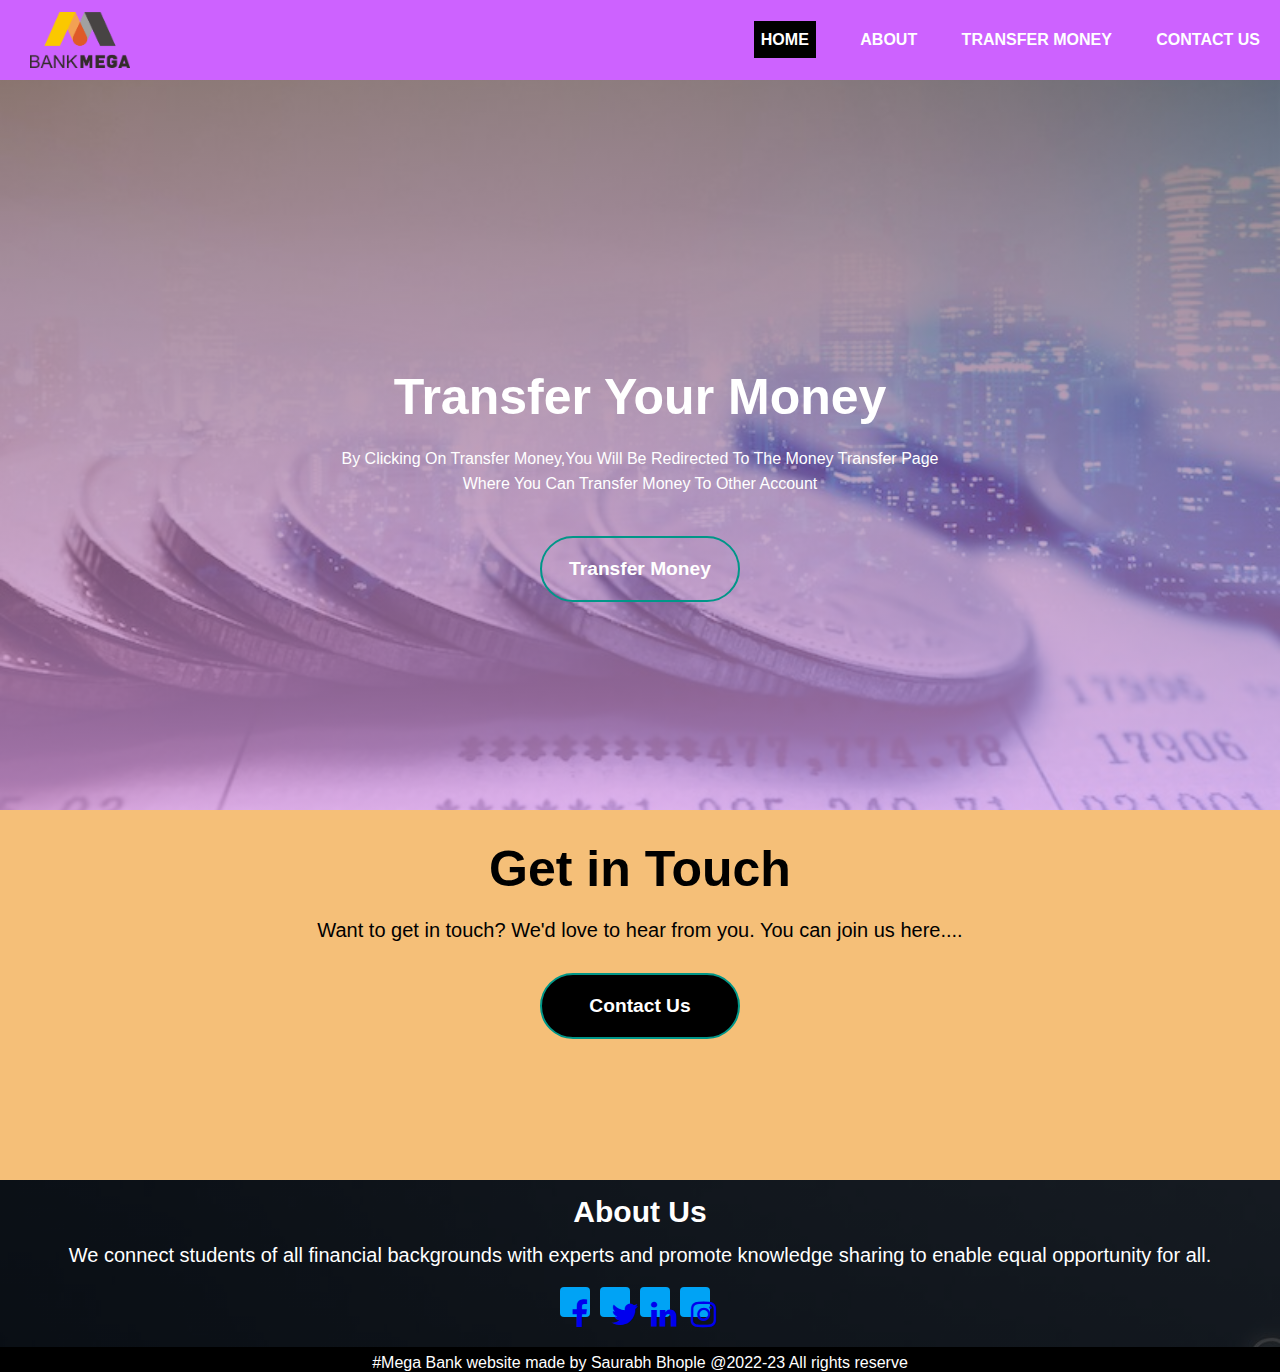
<file: index.html>
<!DOCTYPE html>
<html lang="en">
<head>
    <meta charset="UTF-8">
    <meta http-equiv="X-UA-Compatible" content="IE=edge">
    <meta name="viewport" content="width=device-width, initial-scale=1.0">
    <title>Bank Mega</title>
    <link rel="shortcut icon" href="logo.png">
    <link rel="stylesheet" href="./file/css/index1.css">
    <link
      rel="stylesheet" href="https://cdnjs.cloudflare.com/ajax/libs/font-awesome/4.7.0/css/font-awesome.min.css" integrity="sha256-eZrrJcwDc/3uDhsdt61sL2oOBY362qM3lon1gyExkL0=" crossorigin="anonymous"/>
    <link rel="stylesheet" href="https://cdnjs.cloudflare.com/ajax/libs/font-awesome/4.7.0/css/font-awesome.min.css">
</head>
<body  class="banner">
    <header>
        <nav>
            <img class="title_img" src="title.png">
            <!-- <h2 class="title">Sarthi <br>Bank</h2> -->
            <input type="checkbox" id="check">
            <label for="check" class="checkbtn">
            <i class="fa fa-align-justify"></i>
            </label>
            <ul>
                <li><a href="index.html" class="active">Home</a></li>
                <li><a href="#aboutUs">About</a></li>
                <li><a href="money.html">Transfer Money</a></li>
                <li><a href="contact_us.html">Contact Us</a></li>
            </ul>
        </nav>
    </header>
    <main>
        <div class="content">
            <h1>Transfer Your Money</h1>
            <p>By Clicking On Transfer Money,You Will Be Redirected To The Money Transfer Page <br>Where You Can Transfer Money To Other Account</p>
            <div>
                <button type="button" onclick="transfer()"><span></span>Transfer Money</button>
            </div>
        </div>
        <div class="contact-us">
            <h2>Get in Touch</h2>
            <p>Want to get in touch? We'd love to hear from you. You can join us here....</p>
            <button type="button" class="contact-us_btn" onclick="contact()"><span></span>Contact Us</button>
        </div>
    </main>
    <footer class="footer">
            <div class="aboutUs" id="aboutUs">
              <h2>About Us</h2>
              <p>
                We connect students of all financial backgrounds with experts and
                promote knowledge sharing to enable equal opportunity for all.
              </p>
              <ul class="social-media">
                <li>
                  <a href="#"><i class="fa fa-facebook" aria-hidden="true"></i></a>
                </li>
                <li>
                  <a href="#"><i class="fa fa-twitter" aria-hidden="true"></i></a>
                </li>
                <li>
                  <a href="#"><i class="fa fa-linkedin" aria-hidden="true"></i></a>
                </li>
                <li>
                  <a href="#"><i class="fa fa-instagram" aria-hidden="true"></i></a>
                </li>
              </ul>
            </div>
        <div class="rights">#Mega Bank website made by Saurabh Bhople @2022-23 All rights reserve</div>
    </footer>

    <script src="./file/js/index.js"></script>
    
</body>
</html>
</file>
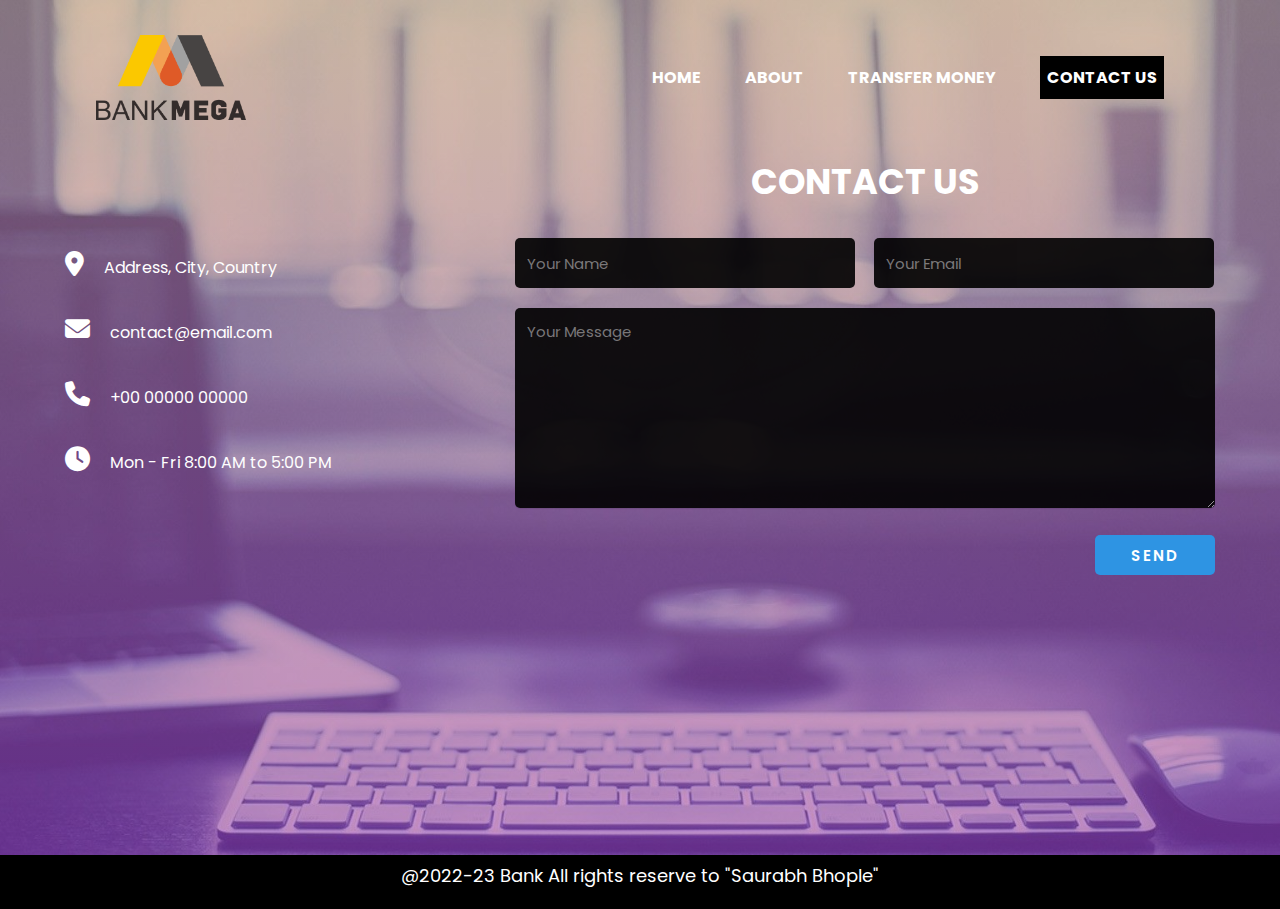
<file: contact_us.html>
<!DOCTYPE html>
<html lang="en">
<head>
    <meta charset="UTF-8">
    <meta http-equiv="X-UA-Compatible" content="IE=edge">
    <meta name="viewport" content="width=device-width, initial-scale=1.0">
    <title>Bank Mega</title>
    <link rel="shortcut icon" href="logo.png">
    <link rel="stylesheet" href="./file/css/contact_us.css">
    <link rel="stylesheet" href="https://cdnjs.cloudflare.com/ajax/libs/font-awesome/6.2.1/css/all.min.css">
</head>
<body  class="banner">
    <header>
        <div class="navbar">
            <img class="title_img" src="title.png">
            <!-- <h2 class="title">Sarthi <br>Bank</h2> -->
            <ul>
                <li><a href="index.html" active>Home</a></li>
                <li><a href="index.html #aboutUs">About</a></li>
                <li><a href="money.html">Transfer Money</a></li>
                <li><a href="contact_us.html" class="active">Contact Us</a></li>
            </ul>
        </div>
    </header>
    <main class="main">
        <!-- alert message start 
        <div class="alert-success">
            <span>Message Sent! Thank you for contact us.</span>
        </div>
        <div class="alert-error">
            <span>Something went wrong! Please try again.</span>
        </div>
        alert message end-->
        <div class="contact-section">
            <div class="contact-info">
                <div><i class="fas fa-map-marker-alt"></i>Address, City, Country</div>
                <div><i class="fas fa-envelope"></i>contact@email.com</div>
                <div><i class="fas fa-phone"></i>+00 00000 00000</div>
                <div><i class="fas fa-clock"></i>Mon - Fri 8:00 AM to 5:00 PM</div>
            </div>
            <div class="contact-form">
                <h2>Contact Us</h2>
                <form class="contact" action="" method="post">
                    <input type="text" name="name"  class="text-box" placeholder="Your Name" required>
                    <input type="email" name="email" class="text-box" placeholder="Your Email" required>
                    <textarea name="message" rows="5" placeholder="Your Message" required></textarea>
                    <input type="submit" name="submit" class="send-btn" value="Send">
                </form>
            </div>
        </div>
    </main>
    <footer class="footer">
        <div class="rights">@2022-23 Bank All rights reserve to "Saurabh Bhople"</div>
    </footer>
</body>
</html>
</file>
<file: file/css/index1.css>
*{
    margin: 0;
    padding: 0;
    font-family: sans-serif;
    text-decoration: none;
    list-style: none;
    box-sizing: border-box;
}
/* --- Nav Section Start --- */
nav{
    width: 100%;
    height: 80px;
    background: #cd62ff;
    margin: auto ;
    padding: 35px 0;
    display: flex;
    align-items: center;
    justify-content: space-between;
}

.title_img{
    width: 100px;
    position: inherit;
    cursor: pointer;
    margin: 10px 30px;
}
nav ul li{
    width: auto;
    list-style: none;
    display: inline-block;
    margin: 15px 20px;
    position: relative;
}

nav ul li a{
    text-decoration: none;
    color: white;
    text-transform: uppercase;
    font-weight: bold;
}

nav ul li::after{
    content: '';
    height: 3px;
    width: 0;
    background: #4df8e7;
    position: absolute;
    left: 0;
    bottom: -15px;
    transition: 1s;
}
nav ul li active::after{
    background: #4df8e7;
    position: absolute;
    left: 0;
    bottom: -15px;
    height: 3px;
    width: 100;
}
nav ul li:hover::after{
    width: 100%;
}
nav ul li .active{
    color: white;
    padding: 10px 7px;
    background-color: black;
}
.checkbtn{
    font-size: 30px;
    color: white;
    float: right;
    line-height: 80px;
    margin-right: 40px;
    cursor: pointer;
    display: none;
}
#check{
    display: none;
}

/* --- Nav Section End --- */

main{
    width: 100%;
    height: 85vh;
    background-image: linear-gradient(rgba(43, 10, 10, 0.5),rgba(229, 166, 245, 0.75)),url(Home_back.jpg);
    background-size: cover;
    background-position: center;
}
.content{
    width: 100%;
    position: absolute;
    top: 50%;
    transform: translateY(-50%);
    text-align: center;
    color: white;
}

.content h1{
    font-size: 50px;
    margin-top: 90px;
}

.content p{
    margin: 20px auto;
    font-weight: 100%;
    line-height: 25px;
}

button{
    width:200px;
    padding: 20px 0;
    text-align: center;
    margin: 20px 20px;
    border-radius: 35px;
    font-weight: bold;
    font-size: larger;
    border: 2px solid #009688;
    background: transparent;
    color: white;
    cursor: pointer;
    position: relative;
    overflow: visible;
}

span{
    background-color: #009688;
    height: 100%;
    margin: -20px auto 0;
    width: 0;
    border-radius: 35px;
    position: absolute;
    left: 0;
    z-index: -1;
    transition: 0.5s;
}

button:hover span{
    width: 100%;
}
button:hover{
    border: none;
} 

.contact-us{
    width: 100%;
    position: absolute;
    top: 90%;
    text-align: center;
    height: 43%;
    background-color: rgb(245, 191, 120);
}

.contact-us h2{
    font-size: 50px;
    margin-top: 30px;
    margin-bottom: 20px;
    color: rgb(0, 0, 0);
}

.contact-us p{
    margin: 10px auto;
    font-size: 20px;
    line-height: 25px;
    color: black;
}

.contact-us .contact-us_btn{
    background-color: black;
    z-index: 3;
}

/* --- Main Section End ---- */

/* --- Footer Section Start --- */
.footer{
    width: 100%;
    position: absolute;
    margin-top: 10px;
    top: 130%;
    background-image: linear-gradient(rgba(0,0,0,0.75),rgba(0,0,0,0.75)),url(contact.jpg);
    
    text-align: center;
}
.footer h2 {
    position: relative;
    font-size: 30px;
    color: white;
    margin-bottom: 15px;
    margin-top: 15px;
    font-weight: bold;
}
.footer .aboutUs p {
    color: white;
    font-size: 20px;
}
.footer .aboutUs p:hover {
    color: rgb(134, 129, 146);
    font-size: 20px;
}
.social-media {
    margin-top: 20px;
    display: flex;
    justify-content: center;
    list-style-type: none;
    font-size: 30px;
    align-items: center;
}
.social-media li a {
    display: inline-block;
    width: 30px;
    height: 30px;
    background: #00a3f5;
    justify-content: center;
    align-items: center;
    margin-right: 10px;
    text-decoration: none;
    border-radius: 4px;
    padding: 0.7rem;
}
.social-media li a:hover {
    background: #012a46;
}
.social-media li a .fa:hover {
    color: #f00;
}
.rights{
    margin-top: 15px;
    color: white;
    background-color: black;
    padding-top: 5pt;
    position: relative;
}
.rights:hover{
    color: red;
}
/* --- Footer Section End --- */
@media(max-width:858px){
    .checkbtn{
        display: block;
    }
    ul{
        position: absolute;
        width: 100%;
        height: 150vh;
        background: #2c3e50;
        top: 80px;
        left: -100%;
        text-align: center;
        transition: all .5s;
        z-index: 4;
    }
    nav ul li {
        display: block;
        margin: 50px 0;
        line-height: 30px;
    }
    nav ul li a{
        font-size: 20px;
    }
    a:hover, a.active{
        background: none;
        color: #0082e6;

    }
    #check:checked ~ ul{
        left: 0;
    }
    nav ul li::after{
        content: '';
        position: absolute;
    }
    nav ul li:hover::after{
        width: 0%;
    }
}
</file>
<file: file/css/contact_us.css>
@import url('https://fonts.googleapis.com/css2?family=Poppins:wght@400;500;600;700&display=swap');
*{
    margin: 0;
    padding: 0;
    box-sizing: border-box;
    font-family: "poppins", sans-serif;
}

.banner{
    width: 100%;
    height: 100vh;
    background-image: linear-gradient(rgba(201, 141, 141, 0.5),rgba(167, 40, 199, 0.5)),url(contact_us.jpg);
    background-size: cover;
    background-position: center;
}

/* --- Nav Section Start --- */
.navbar{
    width: 85%;
    margin: auto;
    padding: 35px 0;
    display: flex;
    align-items: center;
    justify-content: space-between;
}

.title{
    width: auto;
    font-size: 200%;
    cursor: pointer;
    color: gold;
    position: absolute;
    margin: 15%;
}

.title_img{
    width: 150px;
    position: relative;
    cursor: pointer;
}

.navbar ul li{
    width: auto;
    list-style: none;
    display: inline-block;
    margin: 15px 20px;
    position: relative;
}

.navbar ul li a{
    text-decoration: none;
    color: white;
    text-transform: uppercase;
    font-weight: bold;
}

.navbar ul li::after{
    content: '';
    height: 3px;
    width: 0;
    background: #4df8e7;
    position: absolute;
    left: 0;
    bottom: -10px;
    transition: 1s;
}

.navbar ul li active::after{
    background: #4df8e7;
    position: absolute;
    left: 0;
    bottom: -10px;
    height: 3px;
    width: 100;
}

.navbar ul li:hover::after{
    width: 100%;
}
.navbar ul li .active{
    color: white;
    padding: 10px 7px;
    background-color: black;
}
/* --- Nav Section End --- */

/* --- Main Section Start---- */
.main{
    display: flex;
    justify-content: center;
    align-items: center;
}

.contact-section{
    width: 100%;
    display: flex;
    justify-content: center;
    align-items: center;
    top: 40%;
}

.contact-info{
    color: white;
    max-width: 500px;
    line-height: 65px;
    padding-left: 50px;
}

.contact-info i{
    margin-right: 20px;
    font-size: 25px;
}

.contact-form{
    max-width: 700px;
    margin-right: 50px;
}

.contact-info, .contact-form{
    flex: 1;
}

.contact-form h2{
    color: white;
    text-align: center;
    font-size: 35px;
    text-transform: uppercase;
    margin-bottom: 30px;
}

.contact-form .text-box{
    background:black;
    color: white;
    border: none;
    width: calc(50% - 10px);
    height: 50px;
    padding: 12px;
    font-size: 15px;
    border-radius: 5px;
    box-sizing: 0 1px 1px rgba(0,0,0,0.1);
    margin-bottom: 20px;
    opacity: 0.9;
}

.contact-form .text-box:first-child{
    margin-right: 15px;
}

.contact-form textarea{
    background: black;
    color: white;
    border: none;
    width: 100%;
    padding: 12px;
    font-size: 15px;
    min-height: 200px;
    max-height: 400px;
    resize: vertical;
    border-radius: 5px;
    box-shadow: 0 1px 1px rgba(0,0,0,0.1);
    margin-bottom: 20px;
    opacity: 0.9;

}

.contact-form .send-btn{
    float: right;
    background: #2e94e3;
    color: white;
    border: none;
    width: 120px;
    height: 40px;
    font-size: 15px;
    font-weight: 600;
    cursor: pointer;
    text-transform: uppercase;
    letter-spacing: 2px;
    border-radius: 5px;
    transition: 0.3s;
    transition-property: background;
}

.contact-form .send-btn:hover{
    background: #0582e3;
}
/* --- Main Section End ---- */

/* --- Footer Section Start --- */
.footer{
    width: 100%;
    position: absolute;
    top: 95%;
    height: 6%;
    background-color: black;
    color: white;
    text-align: center;
    font-size: 18px;
}

.footer .rights{
    margin-top: 7px;
}

.alert-success{
    z-index: 3;
    background: #d4edda;
    font-size: 18px;
    padding: 20px 40px;
    min-width: 420px;
    position: fixed;
    right: 0;
    top: 10px;
    border-left: 8px solid black;
    border-radius: 4px;
}

.alert-error{
    z-index: 3;
    background: #d4edda;
    font-size: 18px;
    padding: 20px 40px;
    min-width: 420px;
    position: fixed;
    right: 0;
    top: 10px;
    border-left: 8px solid black;
    border-radius: 4px;
}
</file>
